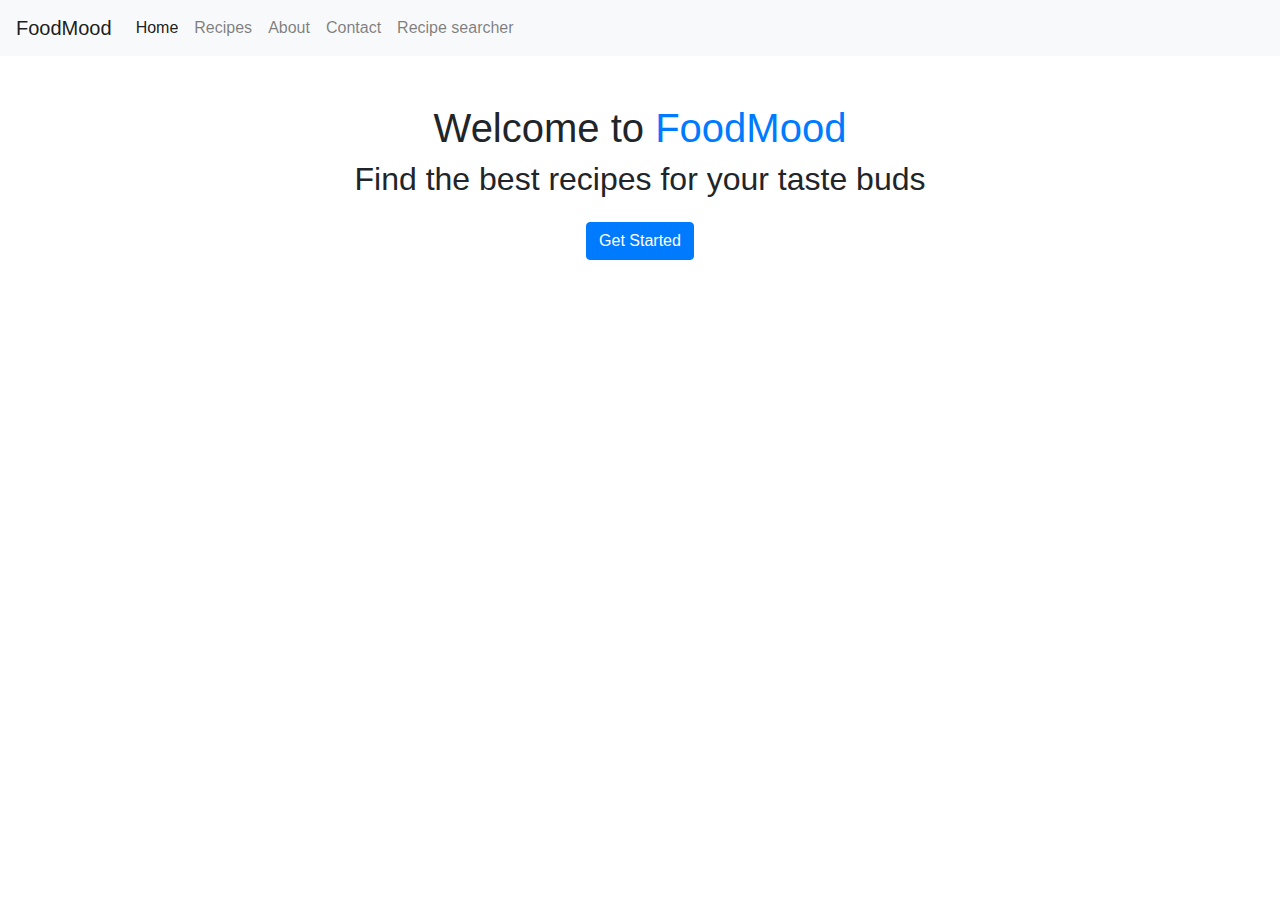
<file: index.html>
<!DOCTYPE html>
<html lang="en">
  <head>
    <meta charset="UTF-8" />
    <meta name="viewport" content="width=device-width, initial-scale=1.0" />
    <meta http-equiv="X-UA-Compatible" content="ie=edge" />
    <title>FoodMood | Home</title>
    <link rel="stylesheet" href="https://stackpath.bootstrapcdn.com/bootstrap/4.3.1/css/bootstrap.min.css"
      integrity="sha384-ggOyR0iXCbMQv3Xipma34MD+dH/1fQ784/j6cY/iJTQUOhcWr7x9JvoRxT2MZw1T" crossorigin="anonymous" />
  </head>
  <body>
    <nav class="navbar navbar-expand-md navbar-light bg-light">
      <a class="navbar-brand" href="#">FoodMood</a>
      <button class="navbar-toggler" type="button" data-toggle="collapse" data-target="#navbarSupportedContent"
        aria-controls="navbarSupportedContent" aria-expanded="false" aria-label="Toggle navigation">
        <span class="navbar-toggler-icon"></span>
      </button>
      <div class="collapse navbar-collapse" id="navbarSupportedContent">
        <ul class="navbar-nav mr-auto">
          <li class="nav-item active">
            <a class="nav-link" href="#">Home <span class="sr-only">(current)</span></a>
          </li>
          <li class="nav-item">
            <a class="nav-link" href="recipes.html">Recipes</a>
          </li>
          <li class="nav-item">
            <a class="nav-link" href="about.html">About</a>
          </li>
          <li class="nav-item">
            <a class="nav-link" href="contact.html">Contact</a>
          </li>
		  <li class="nav-item">
            <a class="nav-link" href="recipeSearchPage.html">Recipe searcher</a>
          </li>
        </ul>
      </div>
    </nav>
    <section class="hero-banner text-center py-5">
      <div class="container">
        <h1>Welcome to <span class="text-primary">FoodMood</span></h1>
        <h2>Find the best recipes for your taste buds</h2>
        <a class="btn btn-primary mt-3" href="/recipes.html" role="button">Get Started</a>
      </div>
    </section>
    <script src="https://code.jquery.com/jquery-3.3.1.slim.min.js"
      integrity="sha384-q8i/X+965DzO0rT7abK41JStQIAqVgRVzpbzo5smXKp4YfRvH+8abtTE1Pi6jizo"
      crossorigin="anonymous"></script>
    <script src="https://cdnjs.cloudflare.com/ajax/libs/popper.js/1.14.7/umd/popper.min.js"
      integrity="sha384-UO2eT0CpHqdSJQ6hJty5KVphtPhzWj9WO1clHTMGa3JDZwrnQq4sF86dIHNDz0W1"
      crossorigin="anonymous"></script>
    <script src="https://stackpath.bootstrapcdn.com/bootstrap/4.3.1/js/bootstrap.min.js"
      integrity="sha384-JjSmVgyd0p3pXB1rRibZUAYoIIy6OrQ6VrjIEaFf/nJGzIxFDsf4x0xIM+B07jRM"
      crossorigin="anonymous"></script>
	  <script src="/script.js"></script>
  </body>
</html>
</file>
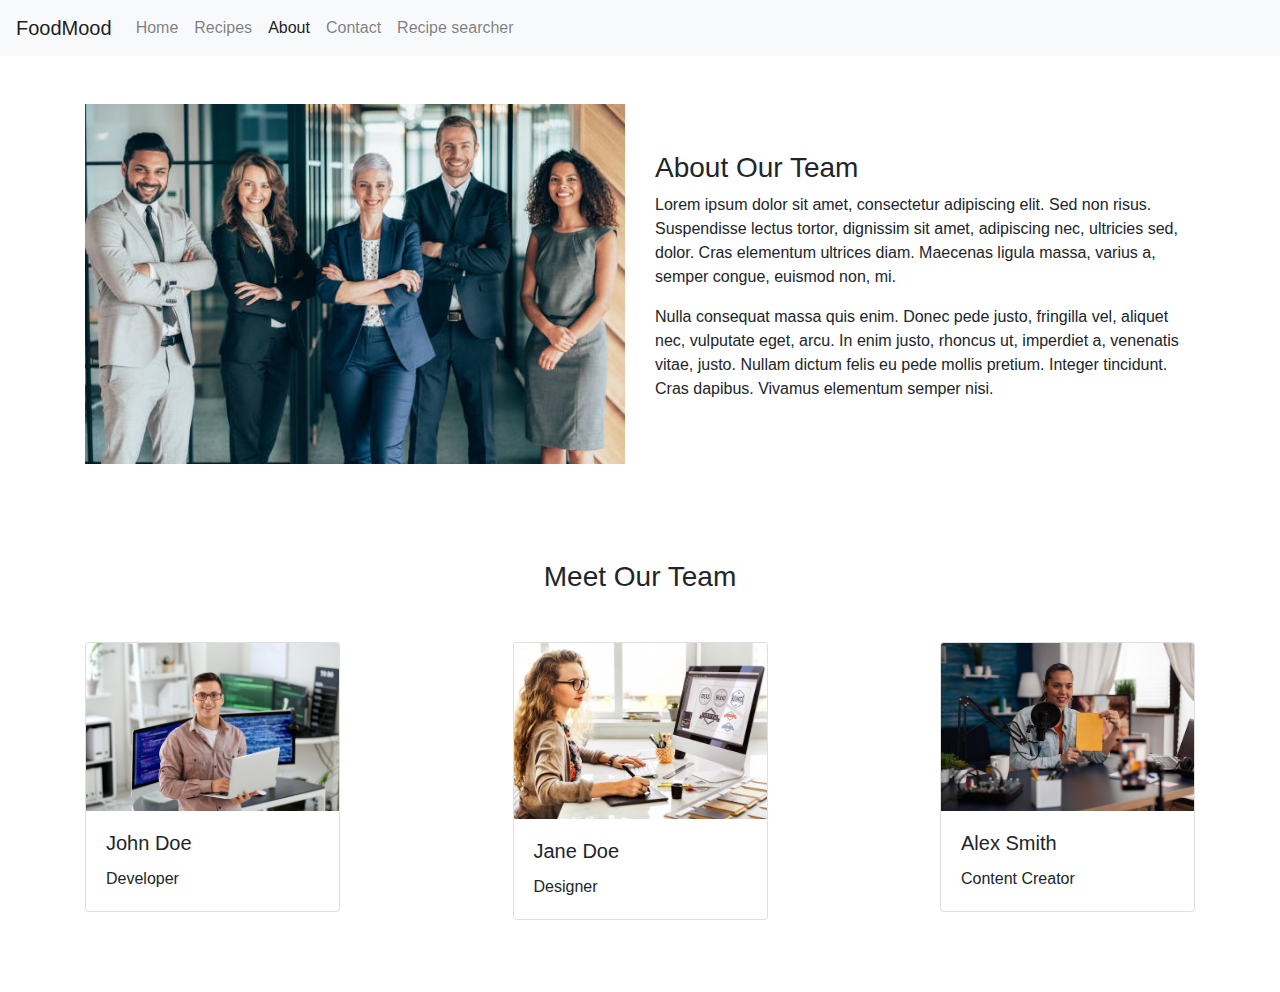
<file: about.html>
<!DOCTYPE html>
<html lang="en">
<head>
  <meta charset="UTF-8">
  <meta name="viewport" content="width=device-width, initial-scale=1.0">
  <meta http-equiv="X-UA-Compatible" content="ie=edge">
  <title>FoodMood | About</title>
  <link rel="stylesheet" href="https://stackpath.bootstrapcdn.com/bootstrap/4.3.1/css/bootstrap.min.css"
    integrity="sha384-ggOyR0iXCbMQv3Xipma34MD+dH/1fQ784/j6cY/iJTQUOhcWr7x9JvoRxT2MZw1T" crossorigin="anonymous" />
</head>
<body>
  <nav class="navbar navbar-expand-md navbar-light bg-light">
    <a class="navbar-brand" href="#">FoodMood</a>
    <button class="navbar-toggler" type="button" data-toggle="collapse" data-target="#navbarSupportedContent"
      aria-controls="navbarSupportedContent" aria-expanded="false" aria-label="Toggle navigation">
      <span class="navbar-toggler-icon"></span>
    </button>
    <div class="collapse navbar-collapse" id="navbarSupportedContent">
      <ul class="navbar-nav mr-auto">
        <li class="nav-item">
          <a class="nav-link" href="index.html">Home</a>
        </li>
        <li class="nav-item">
          <a class="nav-link" href="recipes.html">Recipes</a>
        </li>
        <li class="nav-item active">
          <a class="nav-link" href="about.html">About <span class="sr-only">(current)</span></a>
        </li>
        <li class="nav-item">
          <a class="nav-link" href="contact.html">Contact</a>
        </li>
        <li class="nav-item">
            <a class="nav-link" href="recipeSearchPage.html">Recipe searcher</a>
          </li>
      </ul>
    </div>
  </nav>
  <section class="about container py-5">
    <div class="row">
      <div class="col-md-6">
        <img src="/image/teamphotoFoodMood.jpeg" alt="Team Photo" width="100%" />
      </div>
      <div class="col-md-6 d-flex flex-column justify-content-center">
        <h3>About Our Team</h3>
        <p>
          Lorem ipsum dolor sit amet, consectetur adipiscing elit. Sed non risus. Suspendisse lectus tortor,
          dignissim sit amet, adipiscing nec, ultricies sed, dolor. Cras elementum ultrices diam. Maecenas ligula
          massa, varius a, semper congue, euismod non, mi.
        </p>
        <p>
          Nulla consequat massa quis enim. Donec pede justo, fringilla vel, aliquet nec, vulputate eget, arcu.
          In enim justo, rhoncus ut, imperdiet a, venenatis vitae, justo. Nullam dictum felis eu pede mollis
          pretium. Integer tincidunt. Cras dapibus. Vivamus elementum semper nisi.
        </p>
      </div>
    </div>
  </section>
  <section class="team container py-5">
    <h3 class="text-center mb-5">Meet Our Team</h3>
    <div class="row justify-content-between">
      <div class="col-md-3">
        <div class="card mb-4">
          <img src="/image/JohnDoeDeveloperFoodMood.jpeg" alt="Team Member" class="card-img-top" />
          <div class="card-body">
            <h5 class="card-title">John Doe</h5>
            <p class="card-text">Developer</p>
          </div>
        </div>
      </div>
      <div class="col-md-3">
        <div class="card mb-4">
          <img src="/image/JaneDoeFoodMood.avif" alt="Team Member" class="card-img-top" />
          <div class="card-body">
            <h5 class="card-title">Jane Doe</h5>
            <p class="card-text">Designer</p>
          </div>
        </div>
      </div>
      <div class="col-md-3">
        <div class="card mb-4">
          <img src="/image/alexsmithFoodMood.avif" alt="Team Member" class="card-img-top" />
          <div class="card-body">
            <h5 class="card-title">Alex Smith</h5>
            <p class="card-text">Content Creator</p>
          </div>
        </div>
      </div>
    </div>
  </section>
  <script src="https://code.jquery.com/jquery-3.3.1.slim.min.js"
    integrity="sha384-q8i/X+965DzO0rT7abK41JStQIAqVgRVzpbzo5smXKp4YfRvH+8abtTE1Pi6jizo"
    crossorigin="anonymous"></script>
  <script src="https://cdnjs.cloudflare.com/ajax/libs/popper.js/1.14.7/umd/popper.min.js"
    integrity="sha384-UO2eT0CpHqdSJQ6hJty5KVphtPhzWj9WO1clHTMGa3JDZwrnQq4sF86dIHNDz0W1"
    crossorigin="anonymous"></script>
  <script src="https://stackpath.bootstrapcdn.com/bootstrap/4.3.1/js/bootstrap.min.js"
    integrity="sha384-JjSmVgyd0p3pXB1rRibZUAYoIIy6OrQ6VrjIEaFf/nJGzIxFDsf4x0xIM+B07jRM"
    crossorigin="anonymous"></script>
    <script src="/script.js"></script>
</body>
</html>
</file>
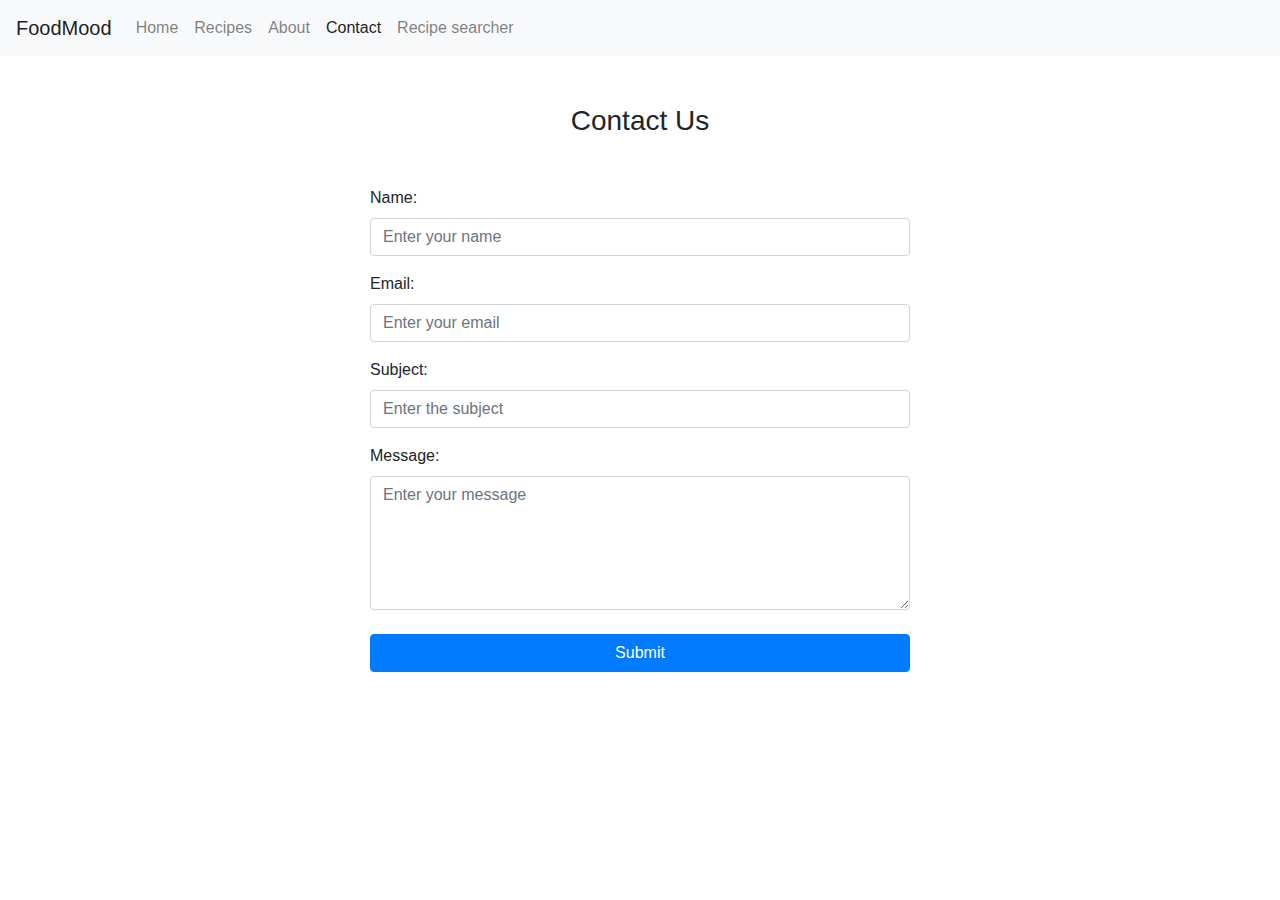
<file: contact.html>
<!DOCTYPE html>
<html lang="en">
<head>
  <meta charset="UTF-8">
  <meta name="viewport" content="width=device-width, initial-scale=1.0">
  <meta http-equiv="X-UA-Compatible" content="ie=edge">
  <title>FoodModd</title>
  <link rel="stylesheet" href="https://stackpath.bootstrapcdn.com/bootstrap/4.3.1/css/bootstrap.min.css"
    integrity="sha384-ggOyR0iXCbMQv3Xipma34MD+dH/1fQ784/j6cY/iJTQUOhcWr7x9JvoRxT2MZw1T" crossorigin="anonymous" />
</head>
<body>
  <nav class="navbar navbar-expand-md navbar-light bg-light">
    <a class="navbar-brand" href="#">FoodMood</a>
    <button class="navbar-toggler" type="button" data-toggle="collapse" data-target="#navbarSupportedContent"
      aria-controls="navbarSupportedContent" aria-expanded="false" aria-label="Toggle navigation">
      <span class="navbar-toggler-icon"></span>
    </button>
    <div class="collapse navbar-collapse" id="navbarSupportedContent">
      <ul class="navbar-nav mr-auto">
        <li class="nav-item">
          <a class="nav-link" href="index.html">Home</a>
        </li>
        <li class="nav-item">
            <a class="nav-link" href="recipes.html">Recipes</a>
          </li>
        <li class="nav-item">
          <a class="nav-link" href="about.html">About</a>
        </li>
        <li class="nav-item active">
          <a class="nav-link" href="contact.html">Contact <span class="sr-only">(current)</span></a>
        </li>
        <li class="nav-item">
            <a class="nav-link" href="recipeSearchPage.html">Recipe searcher</a>
          </li>
      </ul>
    </div>
  </nav>
  <section class="container py-5">
    <div class="row justify-content-center">
      <div class="col-md-6">
        <h3 class="text-center mb-5">Contact Us</h3>
        <form>
          <div class="form-group">
            <label for="name">Name:</label>
            <input type="text" class="form-control" id="name" placeholder="Enter your name" required>
          </div>
          <div class="form-group">
            <label for="email">Email:</label>
            <input type="email" class="form-control" id="email" placeholder="Enter your email" required>
          </div>
          <div class="form-group">
            <label for="subject">Subject:</label>
            <input type="text" class="form-control" id="subject" placeholder="Enter the subject" required>
          </div>
          <div class="form-group">
            <label for="message">Message:</label>
            <textarea class="form-control" id="message" rows="5" placeholder="Enter your message" required></textarea>
          </div>
          <button type="submit" class="btn btn-primary btn-block mt-4">Submit</button>
        </form>
      </div>
    </div>
  </section>
  <script src="https://code.jquery.com/jquery-3.3.1.slim.min.js"
    integrity="sha384-q8i/X+965DzO0rT7abK41JStQIAqVgRVzpbzo5smXKp4YfRvH+8abtTE1Pi6jizo"
    crossorigin="anonymous"></script>
  <script src="https://cdnjs.cloudflare.com/ajax/libs/popper.js/1.14.7/umd/popper.min.js"
    integrity="sha384-UO2eT0CpHqdSJQ6hJty5KVphtPhzWj9WO1clHTMGa3JDZwrnQq4sF86dIHNDz0W1"
    crossorigin="anonymous"></script>
  <script src="https://stackpath.bootstrapcdn.com/bootstrap/4.3.1/js/bootstrap.min.js"
    integrity="sha384-JjSmVgyd0p3pXB1rRibZUAYoIIy6OrQ6VrjIEaFf/nJGzIxFDsf4x0xIM+B07jRM"
    crossorigin="anonymous"></script>
</body>
</html>
</file>
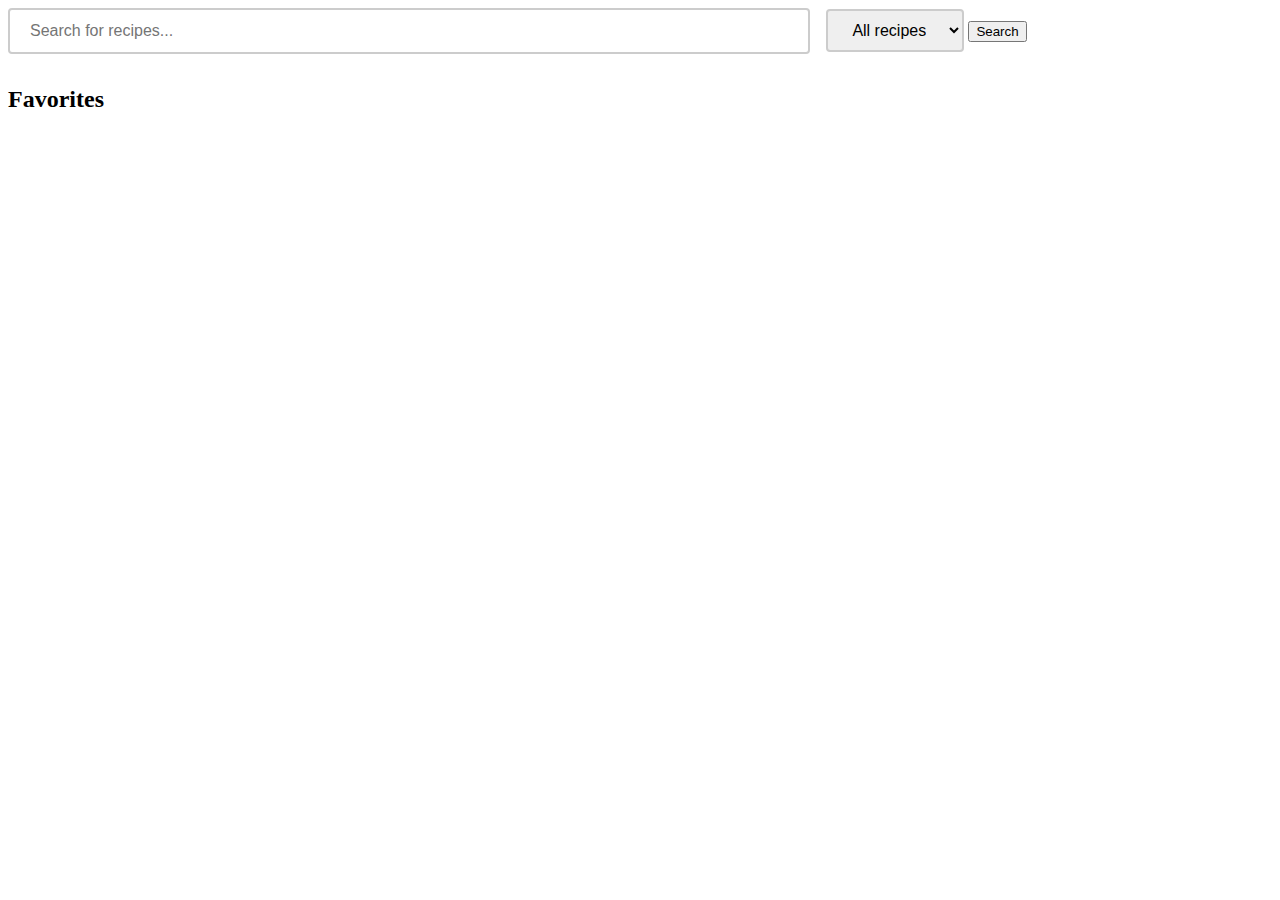
<file: recipeSearchPage.html>
<!DOCTYPE html>
<html lang="en">
<head>
    <meta charset="UTF-8">
    <title>FoodMood Recipes</title>
    <link rel="stylesheet" href="style.css">
    <script src="https://code.jquery.com/jquery-3.6.0.min.js"></script>
</head>
<body>
    <form>
        <input type="text" id="search-box" placeholder="Search for recipes...">
        <select id="filter">
            <option value="">All recipes</option>
        </select>
        <button type="button" onclick="searchRecipes()">Search</button>
    </form>
    <div id="recipe-cards-container"></div>
    <div class="favorites">
        <h2>Favorites</h2>
        <ul id="favorite-list"></ul>
    </div>
</body>
<script src="https://code.jquery.com/jquery-3.6.0.min.js"></script>
<script src="/script.js"></script>
</html>
</file>
<file: style.css>
#search-box {
border: 2px solid #ccc;
border-radius: 4px;
font-size: 16px;
padding: 12px 20px;
margin-bottom: 12px;
width: 60%;
}
#filter {
border: 2px solid #ccc;
border-radius: 4px;
font-size: 16px;
padding: 10px 20px;
margin-left: 12px;
}
.card {
box-shadow: 0 4px 8px 0 rgba(0,0,0,0.2);
max-width: 300px;
margin: auto;
text-align: center;
font-family: arial;
}
.card img {
max-width: 100%;
height: auto;
}
.card-container {
padding: 2px 16px;
}
#recipe-cards-container {
display: none;
}
</file>
